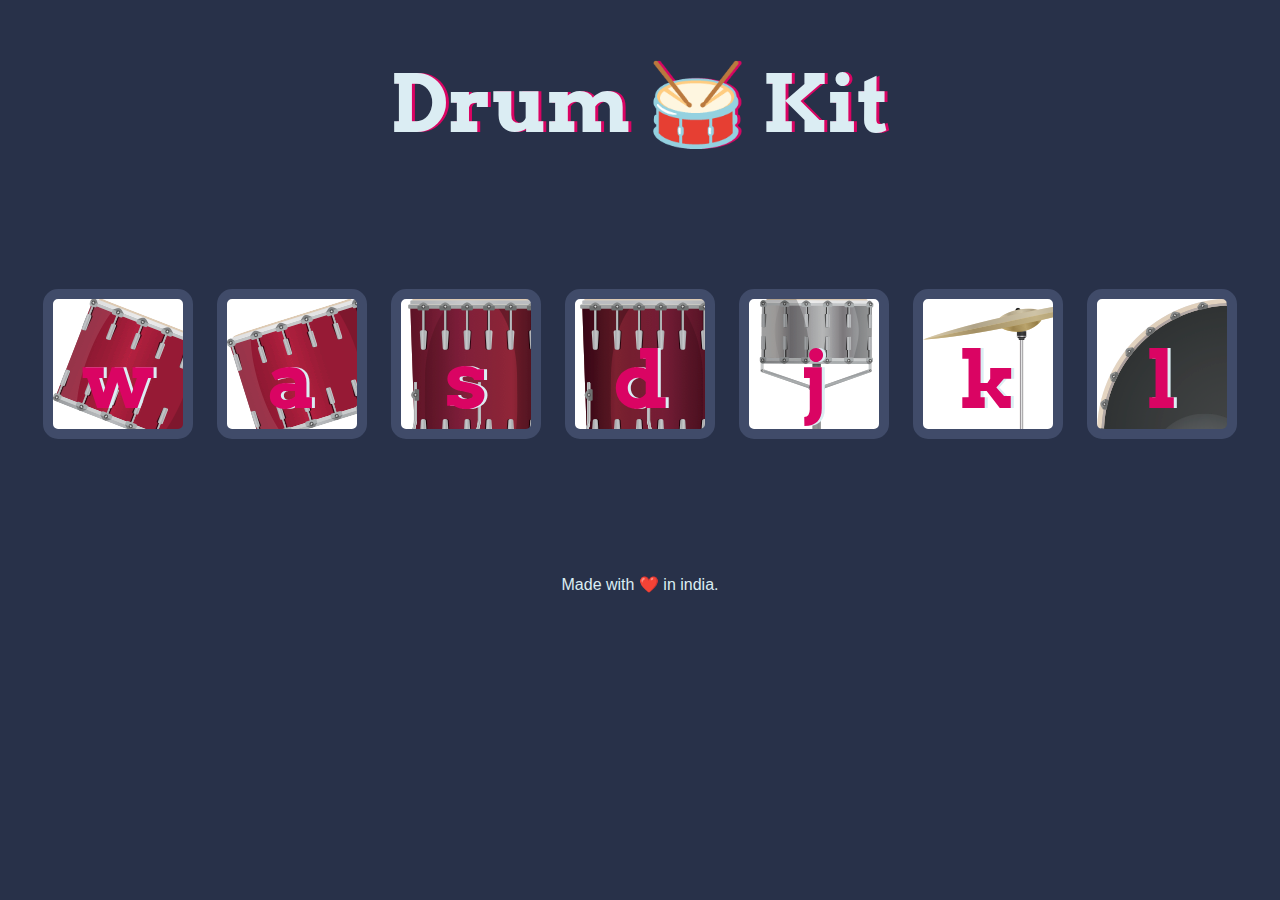
<file: Drum Kit Completed/index.html>
<!DOCTYPE html>
<html lang="en" dir="ltr">

<head>
  <meta charset="utf-8">
  <title>Drum Kit</title>
  <link rel="stylesheet" href="styles.css">
  <link href="https://fonts.googleapis.com/css?family=Arvo" rel="stylesheet">
</head>

<body>
  <h1 id="title">Drum 🥁 Kit</h1>
  <div class="set">
    <button class="w drum">w</button>
    <button class="a drum">a</button>
    <button class="s drum">s</button>
    <button class="d drum">d</button>
    <button class="j drum">j</button>
    <button class="k drum">k</button>
    <button class="l drum">l</button>
  </div>


<script src="index.js" charset="utf-8"></script>

<footer>
  Made with ❤️ in india.
</footer>
</body>
</html>
</file>
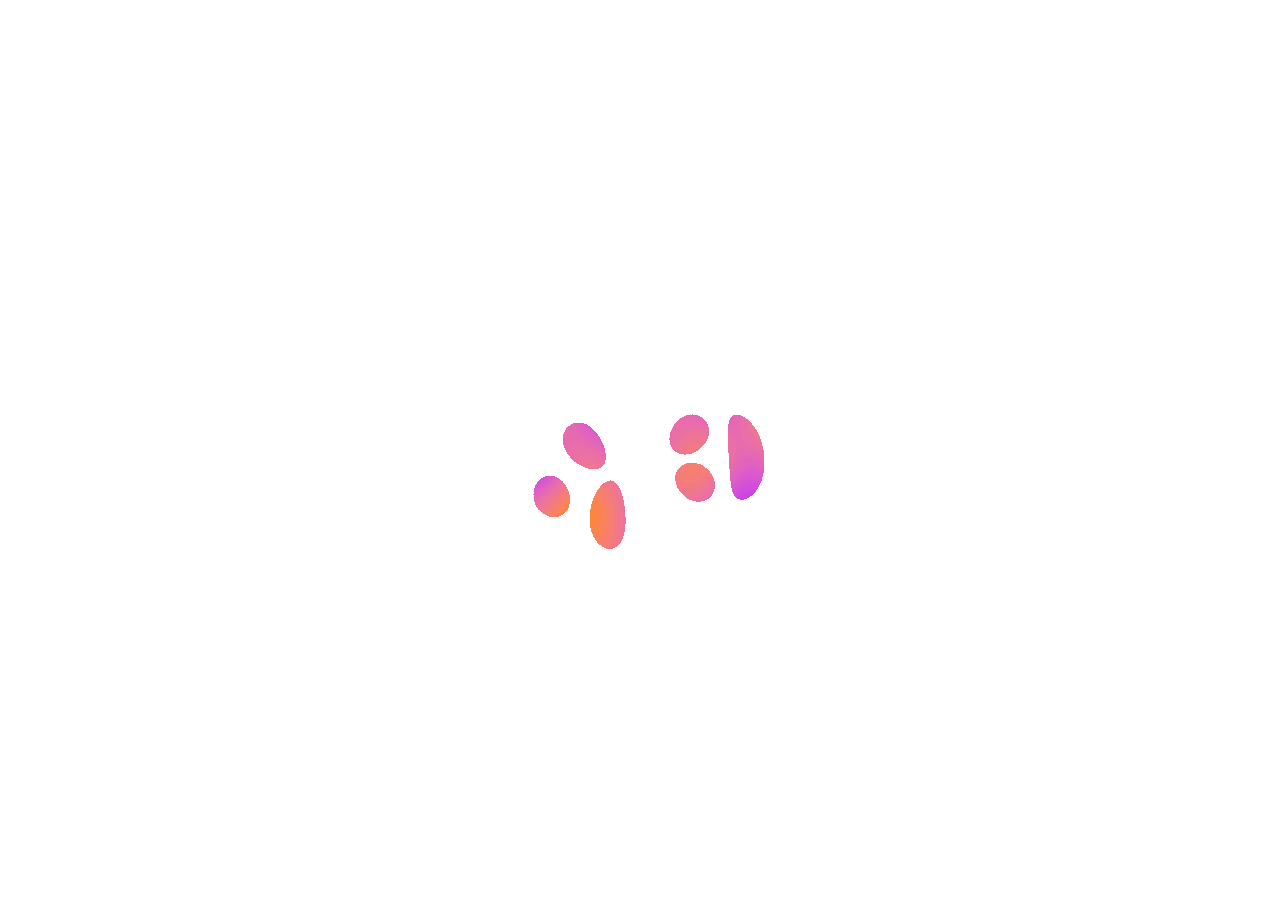
<file: practicearea/index.html>
<!DOCTYPE html>
<html lang="en">
<head>
    <meta charset="UTF-8">
    <meta http-equiv="X-UA-Compatible" content="IE=edge">
    <meta name="viewport" content="width=device-width, initial-scale=1.0">
    <link rel="stylesheet" href="styles.css">
    <title>Document</title>
</head>
<body >
    <div id="loading"></div>
    <h1>hi</h1>
    





    <script>

var x = document.getElementById('loading');

window.addEventListener("load",function(){
    x.styles.display='none';
})
alert("hi")

    </script>
</body>
</html>
</file>
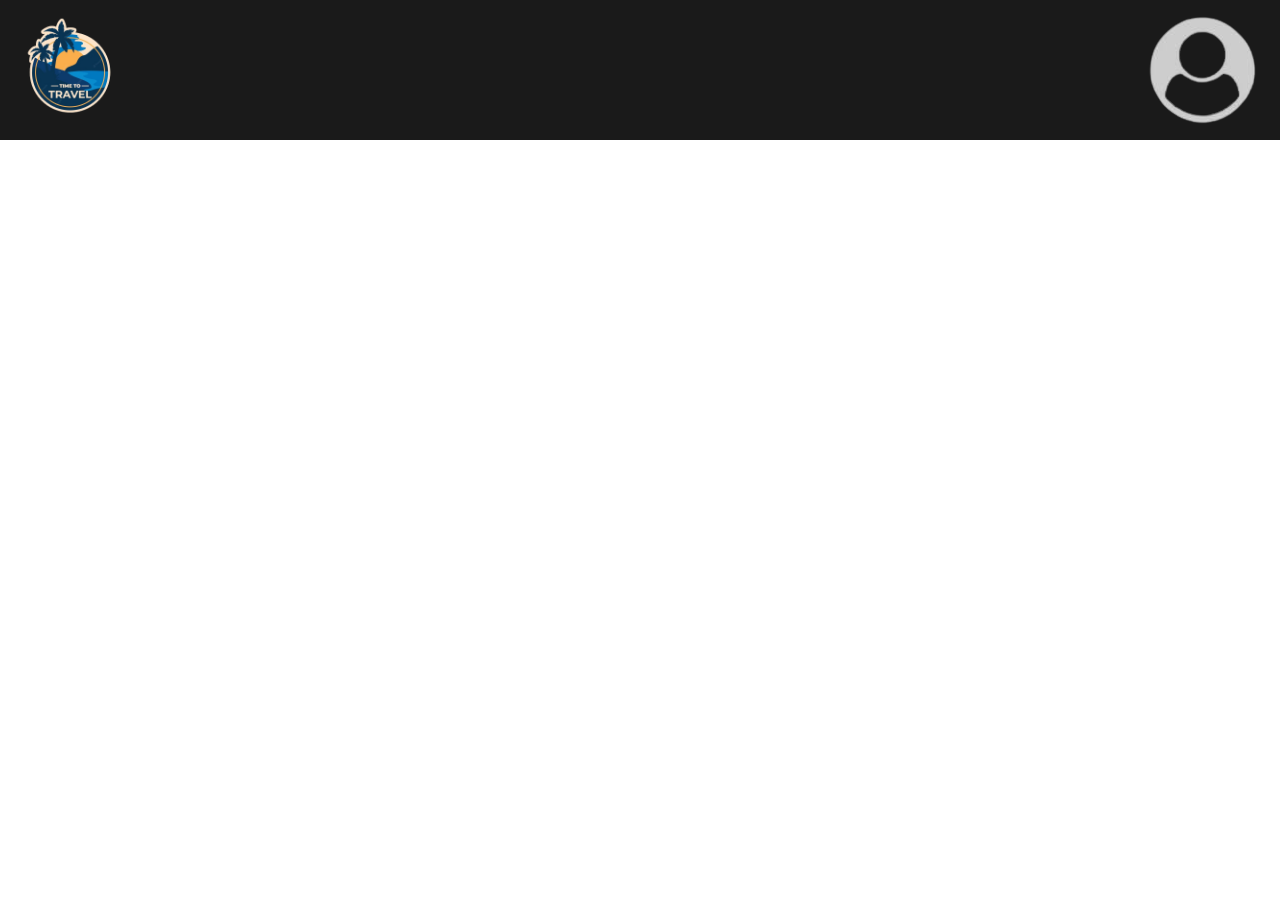
<file: codes with js/drop_down_profile/index.html>
<!DOCTYPE html>
<html lang="en">
<head>
    <meta charset="UTF-8">
    <meta http-equiv="X-UA-Compatible" content="IE=edge">
    <meta name="viewport" content="width=device-width, initial-scale=1.0">
    <link rel="stylesheet" href="styles.css">
    <title>Dashboard</title>
</head>
<body>
    <div class="hero">
<nav>
    <img src="images/Travellogo-removebg-preview (2).png" alt="" class="logo">
    <img src="images/download-removebg-preview.png" onclick="toggleMenu()">
    <div class="sub-menu-wrap" id="subMenu">
        <div class="sub-menu">
            <div class="user-info">
                <img src="images/download-removebg-preview.png">
            <h3>Username</h3>
            </div>
            <hr>
            <a href="#"  class="sub-menu-link">
                <img src="images/profile.png" alt="">
                <p>Edii Profile</p>
                <span></span>
            </a>
            <a href="#"  class="sub-menu-link">
                <img src="images/setting.png" alt="">
                <p>Setting</p>
                <span></span>
            </a>
            <a href="#"  class="sub-menu-link">
                <img src="images/help.png" alt="">
                <p>Help & Support</p>
                <span></span>
            </a>
            <a href="#"  class="sub-menu-link">
                <img src="images/logout.png" alt="">
                <p>Logout</p>
                <span></span>
            </a>
        </div>
    </div>

    
</nav>

    </div>
<script>

let subMenu=document.getElementById("subMenu")
function toggleMenu(){
    subMenu.classList.toggle("open-menu");
}
</script>
</body>
</html>
</file>
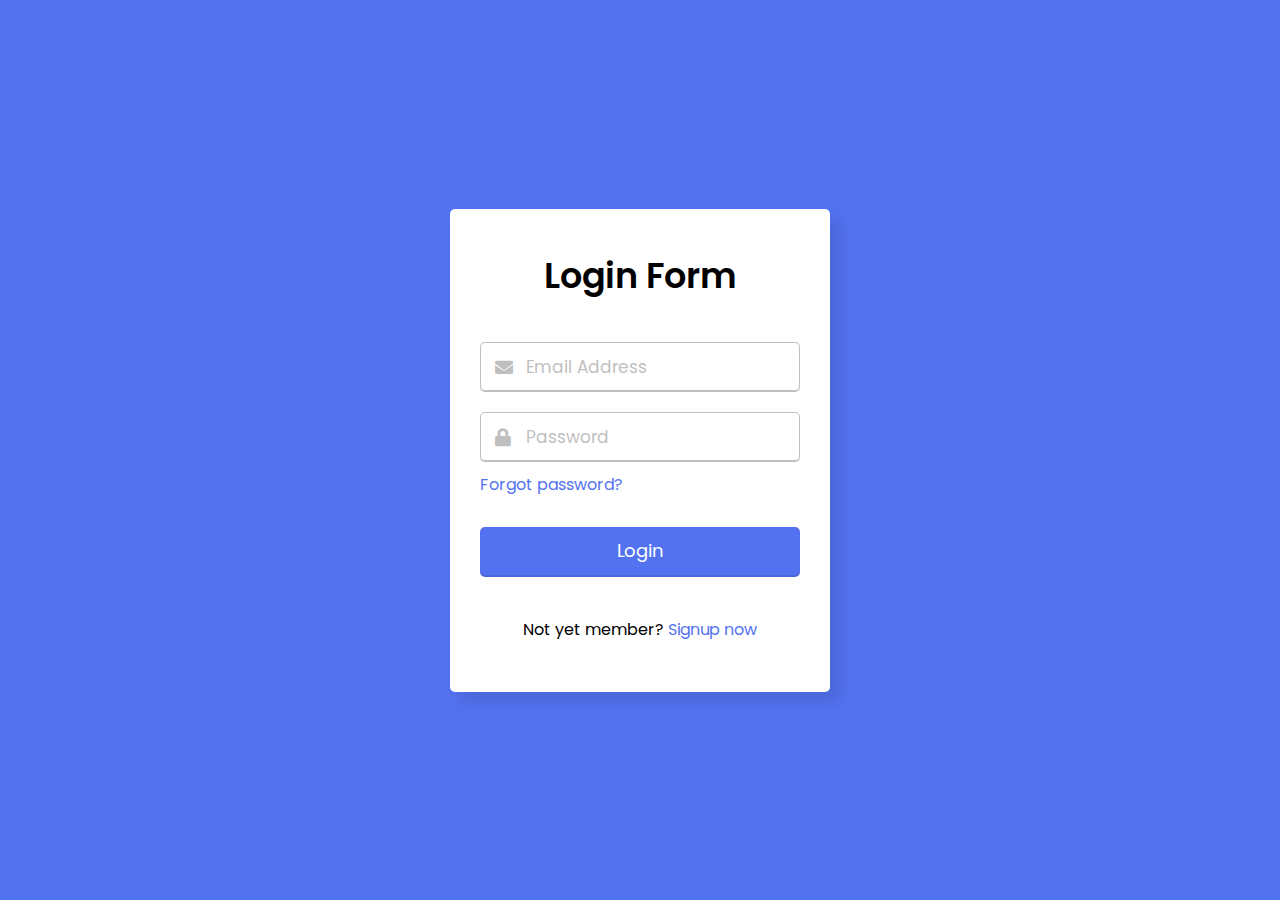
<file: codes with js/loginpage/index.html>
<!DOCTYPE html>
<!-- Coding By CodingNepal - youtube.com/codingnepal -->
<html lang="en">
<head>
  <meta charset="UTF-8">
  <meta name="viewport" content="width=device-width, initial-scale=1.0">
  <title>Login page </title>
  <link rel="stylesheet" href="styles.css">
  <link rel="stylesheet" href="https://cdnjs.cloudflare.com/ajax/libs/font-awesome/5.15.3/css/all.min.css"/>
  <link rel="icon" href="../../images.png/me.svg">
</head>
<body>
  <div class="wrapper">
    <header>Login Form</header>
    <form action="#">
      <div class="field email">
        <div class="input-area">
          <input type="text" placeholder="Email Address">
          <i class="icon fas fa-envelope"></i>
          <i class="error error-icon fas fa-exclamation-circle"></i>
        </div>
        <div class="error error-txt">Email can't be blank</div>
      </div>
      <div class="field password">
        <div class="input-area">
          <input type="password" placeholder="Password">
          <i class="icon fas fa-lock"></i>
          <i class="error error-icon fas fa-exclamation-circle"></i>
        </div>
        <div class="error error-txt">Password can't be blank</div>
      </div>
      <div class="pass-txt"><a href="#">Forgot password?</a></div>
      <input type="submit" value="Login">
    </form>
    <div class="sign-txt">Not yet member? <a href="../signinpage/index.html">Signup now</a></div>
  </div>
  <script src="script.js"></script>
</body>
</html>
</file>
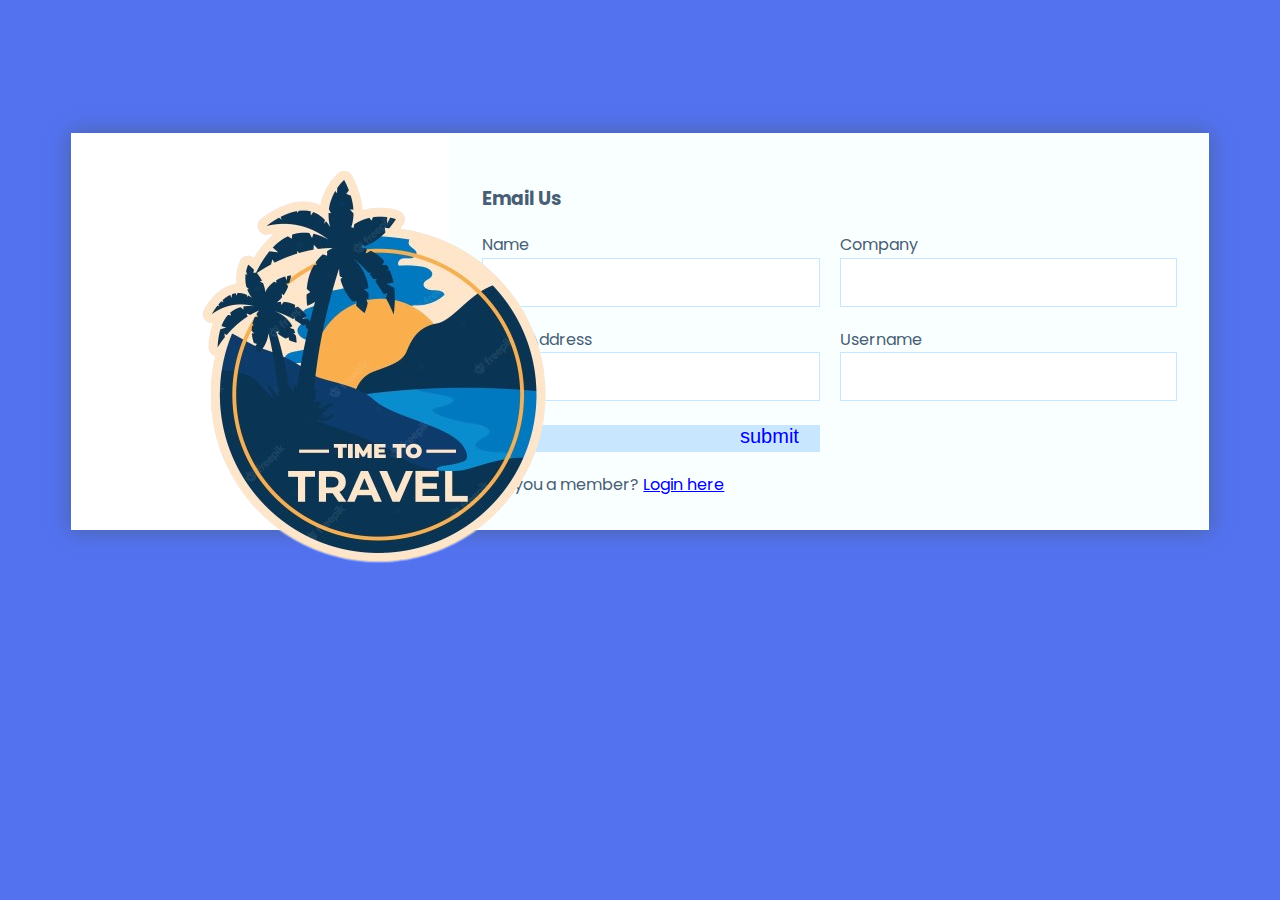
<file: codes with js/signinpage/index.html>
<!DOCTYPE html>
<html lang="en">
<head>
  <meta charset="UTF-8">
  <meta name="viewport" content="width=device-width, initial-scale=1.0">
  <meta http-equiv="X-UA-Compatible" content="ie=edge">
  <title>Signin page</title>
  <link href="https://maxcdn.bootstrapcdn.com/font-awesome/4.7.0/css/font-awesome.min.css" rel="stylesheet" integrity="sha384-wvfXpqpZZVQGK6TAh5PVlGOfQNHSoD2xbE+QkPxCAFlNEevoEH3Sl0sibVcOQVnN" crossorigin="anonymous">
  <link rel="stylesheet" href="https://cdnjs.cloudflare.com/ajax/libs/animate.css/3.5.2/animate.css" />
  <link rel="stylesheet" href="styles.css">
  <link rel="icon" href="../../images.png/me.svg">
</head>
<body>
  <div class="container">
    <h1 class="brand"><span>      </span>   </h1>
    <div class="wrapper">
      <div class="company-info">


      </div>
      <div class="contact">
        <h3>Email Us</h3>
        <div class="alert">Your message has been sent</div>
        <form id="contactForm">
          <p>
            <label>Name</label>
            <input type="text" name="name" id="name" required>
          </p>
          <p>
            <label>Company</label>
            <input type="text" name="company" id="company">
          </p>
          <p>
            <label>Email Address</label>
            <input type="email" name="email" id="email" required>
          </p>

          <p>
            <label>Username</label>
            <input type="text" name="name" id="name" required>
          </p>
    <p>
        <button  class="btn" ></button><a class="link_design" href="../drop_down_profile/index.html">submit</a>
    </p>   
    <p>
          <div class="sign-txt">Are you a member? <a href="../loginpage/index.html">Login here</a></div>
    </p>    
        </form>
      </div>
    </div>
  </div>
  <img src="Travellogo-removebg-preview (2).png" alt="" class="image1">
  

 
  <script src="main.js"></script>
  <script src="main1.js"></script>
</body>
</html>
</file>
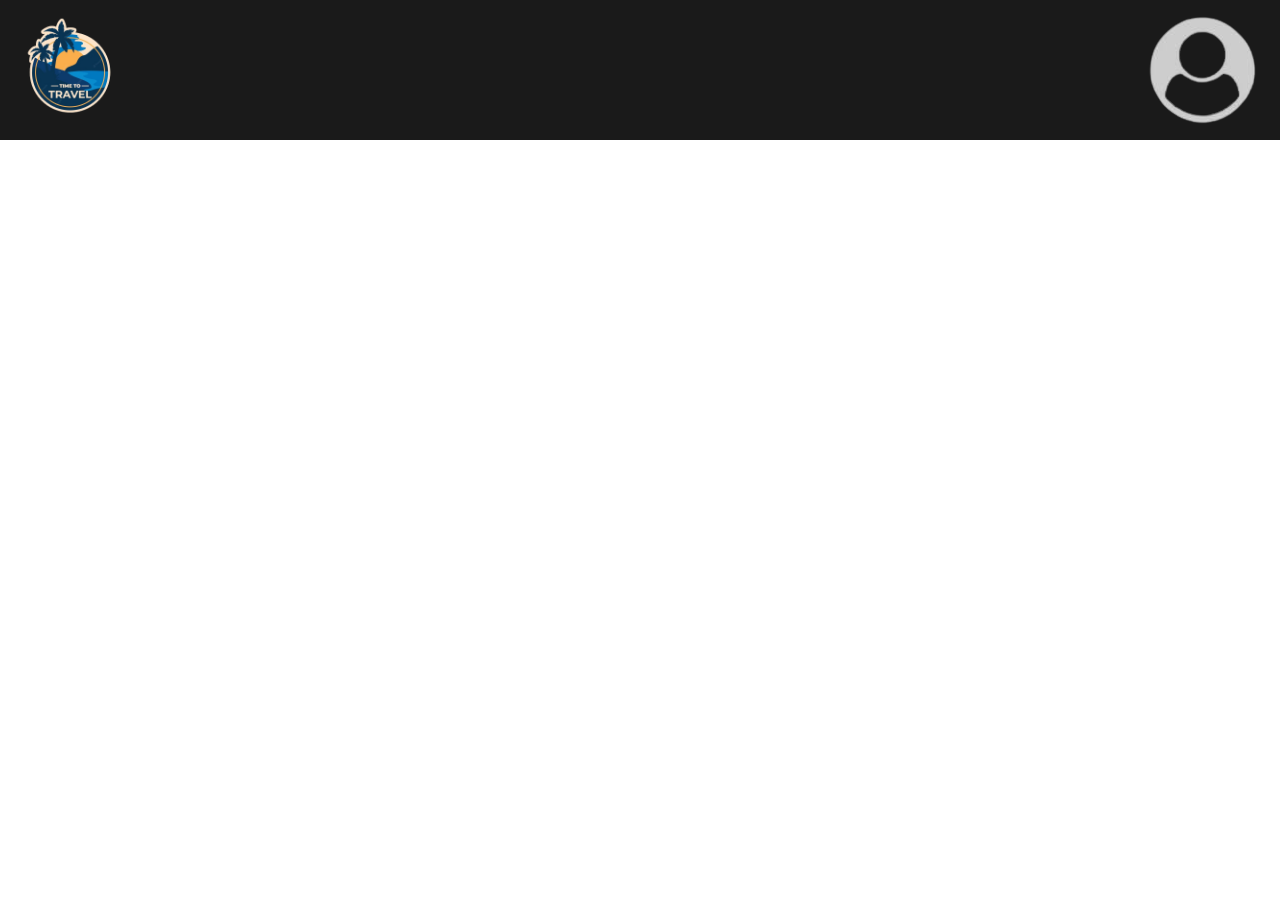
<file: images.png/drop_down_profile/index.html>
<!DOCTYPE html>
<html lang="en">
<head>
    <meta charset="UTF-8">
    <meta http-equiv="X-UA-Compatible" content="IE=edge">
    <meta name="viewport" content="width=device-width, initial-scale=1.0">
    <link rel="stylesheet" href="styles.css">
    <title>Dashboard</title>
    <link rel="icon" href="../../images.png/me.svg">
</head>
<body>
    <div class="hero">
<nav>
    <img src="images/Travellogo-removebg-preview (2).png" alt="" class="logo">
    <img src="images/download-removebg-preview.png" onclick="toggleMenu()">
    <div class="sub-menu-wrap" id="subMenu">
        <div class="sub-menu">
            <div class="user-info">
                <img src="images/download-removebg-preview.png">
            <h3>Username</h3>
            </div>
            <hr>
            <a href="#"  class="sub-menu-link">
                <img src="images/profile.png" alt="">
                <p>Edii Profile</p>
                <span></span>
            </a>
            <a href="#"  class="sub-menu-link">
                <img src="images/setting.png" alt="">
                <p>Setting</p>
                <span></span>
            </a>
            <a href="#"  class="sub-menu-link">
                <img src="images/help.png" alt="">
                <p>Help & Support</p>
                <span></span>
            </a>
            <a href="../loginpage/index.html"  class="sub-menu-link">
                <img src="images/logout.png" alt="">
                <p>Logout</p>
                <span></span>
            </a>
        </div>
    </div>

    
</nav>

    </div>
<script>

let subMenu=document.getElementById("subMenu")
function toggleMenu(){
    subMenu.classList.toggle("open-menu");
}
</script>
</body>
</html>
</file>
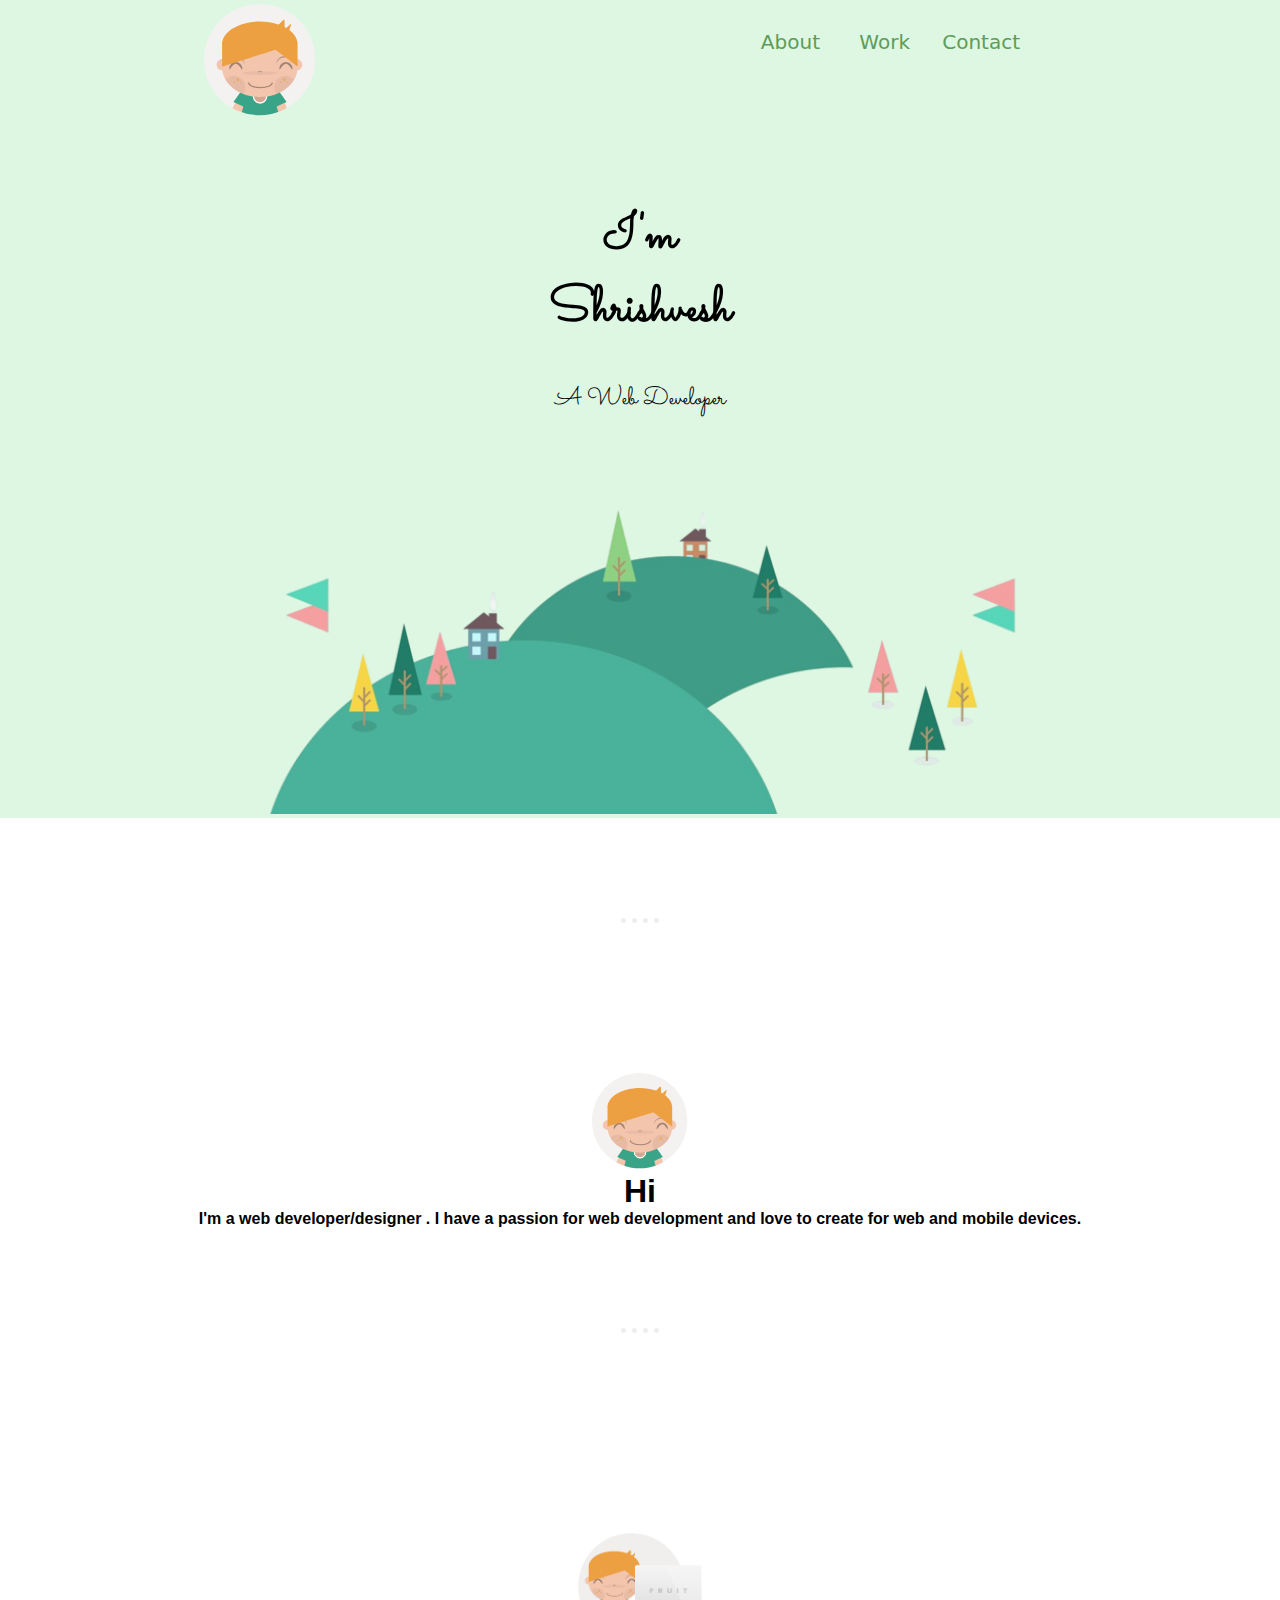
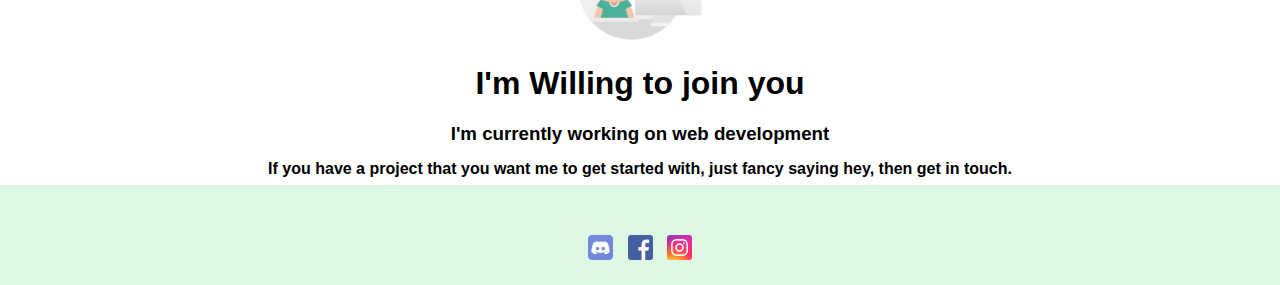
<file: Mysite/Tutorialcodes.html/HTML.html>
<!DOCTYPE html>
<html lang="en">
<head>
    <meta charset="UTF-8">
    <title>My Website </title>
    <link rel="stylesheet" href="../../css/styles1.css">
    <link rel="preconnect" href="https://fonts.googleapis.com">
<link rel="preconnect" href="https://fonts.gstatic.com" crossorigin>
<link href="https://fonts.googleapis.com/css2?family=Sacramento&display=swap" rel="stylesheet">
<link rel="icon" href="images.png/Melogo.jpg">

</head>
<body >




    <nav>
      
        <img class="logopic1"
        src="../../images.png/me.svg"
         alt="Me.logo"
        >
    

       
      
        <ul>

            <li><a href="../../Mysite/Tutorialcodes.html/HTML.html" class="about">About</a></li>
            <li><a href="../../work/work.html" class="work">Work</a></li>
            <li><a href="" class="contact">Contact</a></li>
            
        </ul>
 
    </nav>   


    <div class="bodypart1">
    <div class="Top-Container">
        
        <h1 class="headingpart1">I'm Shrishvesh</h1>
            <p class="paragraphpart1">A Web Developer </p>
         
        <img src="../../images.png/mountaingreen-removebg-preview.png" alt="mountain-img"
        class="image1">
    </div>
    <div class="Middle-Container">

    </div>
    <div class="Bottom-Container">


</div>  

</div>
<hr>
<div class="bodypart2">
    <div class="top-container2">
<img src="../../images.png/me.svg" alt="Melogo" class="image2">
    </div>
    <div class="middle-container2">
<h1 >Hi</h1>
    </div>
    <div class="bottom-container2">
        
    
        <h4 >
        I'm a web developer/designer . I have a passion for web development and love to create for web and mobile devices.
        </h4>
   
   
</div>
</div>
<hr>
<div class="bodypart3">
     <div class="-container3">
        <img src="../../images.png/me-dev-removebg-preview.png" alt="me.dev"
        class="image3">
     </div>
    <div class="top-container3">
<h1>I'm Willing to join you</h1>
    </div>
    <div class="middle-container3">
<h3 >I'm currently working on web development</h3>
    </div>
    <div class="bottom-container3">
        
        <h4 >
         If you have a project that you want me to get started with, just fancy saying hey, then get in touch.
        </h4>
</div>
</div>

<nav class="navpart1">
    <div class="imagestyle">
   <a href="https://discord.com/channels/@me "> <img class="image4" src="../../images.png/facebock.jpg" alt=""></a>
    <a href="https://www.facebook.com/"><img class="image5" src="../../images.png/facebook1.png" alt=""></a>
    <a href="https://www.instagram.com/"></a><img class="image6" src="../../images.png/instagram.png" alt="yomanthunder"></a>
</div>
</nav>


    
<script src="main.js"></script>

</body>
</html>
</file>
<file: Drum Kit Completed/styles.css>
body {
  text-align: center;
  background-color: #283149;
}

h1 {
  font-size: 5rem;
  color: #DBEDF3;
  font-family: "Arvo", cursive;
  text-shadow: 3px 0 #DA0463;

}

footer {
  color: #DBEDF3;
  font-family: sans-serif;
}

.w {
  background-image: url("images/tom1.png");
}

.a {
  background-image: url("images/tom2.png");
}

.s {
  background-image: url("images/tom3.png");
}

.d {
  background-image: url("images/tom4.png");
}

.j {
  background-image: url("images/snare.png");
}

.k {
  background-image: url("images/crash.png");
}

.l {
  background-image: url("images/kick.png");
}

.set {
  margin: 10% auto;
}

.pressed {
  box-shadow: 0 3px 4px 0 #DBEDF3;
  opacity: 0.5;
}

.red {
  color: red;
}

.drum {
  outline: none;
  border: 10px solid #404B69;
  font-size: 5rem;
  font-family: 'Arvo', cursive;
  line-height: 2;
  font-weight: 900;
  color: #DA0463;
  text-shadow: 3px 0 #DBEDF3;
  border-radius: 15px;
  display: inline-block;
  width: 150px;
  height: 150px;
  text-align: center;
  margin: 10px;
  background-color: white;
}
</file>
<file: practicearea/styles.css>
#loading{
    width:100%;
    height: 100vh;
   position: fixed;
    background: #fff url("load-1110_256.gif") no-repeat center;
    z-index: 99999999;
}
</file>
<file: codes with js/drop_down_profile/styles.css>
*{
    margin: 0;
    padding: 0;
    font-family: 'Poppins'  sans-serif;
    box-sizing: border-box;
}
.hero{
    width: 100%;
    min-height:100vh;
    background: white;
    color: #525252;
}
nav{
    background: #1a1a1a;
    width: 100%;
    padding: 10px 10px ;
    display : flex;
    align-items: center;
    justify-content: space-between;
    position: relative;
}
.logo{
    width:120px;
}
.user-pic{
    width: 75px;
    cursor:pointer;
}
.sub-menu-wrap{
    position: absolute;
    top:100%;
    right: 10%;
    width:320px;
    right: 0%;
    max-height: 0px;
    overflow: hidden;
    transition: max-height 0.5s;
}
.sub-menu-wrap.open-menu{
    max-height:400px;
}
.sub-menu{
    background: #ffff;
    padding: 20px;
    margin:10px;

}
.user-info{
    display: flex;
    align-items: center;

}

.user-info img{
    width:60px;
    margin-right: 0px;
}
.sub-menu-link{
    display:flex;
    align-items:center;
    text-decoration: none;
    color: #525252;
    margin: 12px 0px;

}
.sub-menu-link p{
    width: 100%;
}
.sub-menu-link img{
    width:40px;
    background:#e5e5e5;
    border-radius: 50%;
    padding: 8px;
    margin-right:15px;
}
.sub-menu-link span{
    font-size: 22px;
}
.sub-menu-link:hover span{
    transform: translate(5px)

}
.sub-menu-link:hover{
    font-weight: 600;
}
</file>
<file: codes with js/loginpage/styles.css>
@import url('https://fonts.googleapis.com/css2?family=Poppins:wght@400;500;600&display=swap');
*{
  margin: 0;
  padding: 0;
  box-sizing: border-box;
  font-family: "Poppins", sans-serif;
}
body{
  width: 100%;
  height: 100vh;
  display: flex;
  align-items: center;
  justify-content: center;
  background: #5372F0;
}
::selection{
  color: #fff;
  background: #5372F0;
}
.wrapper{
  width: 380px;
  padding: 40px 30px 50px 30px;
  background: #fff;
  border-radius: 5px;
  text-align: center;
  box-shadow: 10px 10px 15px rgba(0,0,0,0.1);
}
.wrapper header{
  font-size: 35px;
  font-weight: 600;
}
.wrapper form{
  margin: 40px 0;
}
form .field{
  width: 100%;
  margin-bottom: 20px;
}
form .field.shake{
  animation: shake 0.3s ease-in-out;
}
@keyframes shake {
  0%, 100%{
    margin-left: 0px;
  }
  20%, 80%{
    margin-left: -12px;
  }
  40%, 60%{
    margin-left: 12px;
  }
}
form .field .input-area{
  height: 50px;
  width: 100%;
  position: relative;
}
form input{
  width: 100%;
  height: 100%;
  outline: none;
  padding: 0 45px;
  font-size: 18px;
  background: none;
  caret-color: #5372F0;
  border-radius: 5px;
  border: 1px solid #bfbfbf;
  border-bottom-width: 2px;
  transition: all 0.2s ease;
}
form .field input:focus,
form .field.valid input{
  border-color: #5372F0;
}
form .field.shake input,
form .field.error input{
  border-color: #dc3545;
}
.field .input-area i{
  position: absolute;
  top: 50%;
  font-size: 18px;
  pointer-events: none;
  transform: translateY(-50%);
}
.input-area .icon{
  left: 15px;
  color: #bfbfbf;
  transition: color 0.2s ease;
}
.input-area .error-icon{
  right: 15px;
  color: #dc3545;
}
form input:focus ~ .icon,
form .field.valid .icon{
  color: #5372F0;
}
form .field.shake input:focus ~ .icon,
form .field.error input:focus ~ .icon{
  color: #bfbfbf;
}
form input::placeholder{
  color: #bfbfbf;
  font-size: 17px;
}
form .field .error-txt{
  color: #dc3545;
  text-align: left;
  margin-top: 5px;
}
form .field .error{
  display: none;
}
form .field.shake .error,
form .field.error .error{
  display: block;
}
form .pass-txt{
  text-align: left;
  margin-top: -10px;
}
.wrapper a{
  color: #5372F0;
  text-decoration: none;
}
.wrapper a:hover{
  text-decoration: underline;
}
form input[type="submit"]{
  height: 50px;
  margin-top: 30px;
  color: #fff;
  padding: 0;
  border: none;
  background: #5372F0;
  cursor: pointer;
  border-bottom: 2px solid rgba(0,0,0,0.1);
  transition: all 0.3s ease;
}
form input[type="submit"]:hover{
  background: #2c52ed;
}
</file>
<file: codes with js/signinpage/styles.css>
@import url('https://fonts.googleapis.com/css2?family=Poppins:wght@400;500;600&display=swap');


*{
    box-sizing: border-box;
    font-family: "Poppins", sans-serif;
  }
  
  body{
    
    background-color: #5372F0;
    color:#485e74;
    line-height:1.6;
    font-family: 'Segoe UI', Tahoma, Geneva, Verdana, sans-serif;
    padding:1em;

  }

  
  .container{
    max-width:1170px;
    margin-left:auto;
    margin-right:auto;
    padding:1em;
  }
  
  ul{
    list-style: none;
    padding:0;
  }
  
  .brand{
    text-align: center;
    padding-top: 50px;
  }
  
  .brand span{
    color:#fff;
  }
  
  .wrapper{
    box-shadow: 0 0 20px 0 rgba(72,94,116,0.7);
  }
  
  .wrapper > *{
    padding: 1em;
  }
  
  .company-info{
    background-color: white;
   
    size: 50%;
  }
  
  .company-info h3, .company-info ul{
    text-align: center;
    margin:0 0 1rem 0;
  }
  
  .contact{
    background:#f9feff;
  }
  
  /* FORM STYLES */
  .contact form{
    display: grid;
    grid-template-columns: 1fr 1fr;
    grid-gap:20px;
    
  }
  
  .contact form label{
    display:block;
  }
  
  .contact form p{
    margin:0;
  }
  
  .contact form .full{
    grid-column: 1 / 3;
  }
  
  .contact form button, .contact form input, .contact form textarea{
    width:100%;
    padding:1em;
    border:1px solid #c9e6ff;
  }
  
  .contact form button{
    background:#c9e6ff;
    border:0;
    text-transform: uppercase;
  }
  
  .contact form button:hover,.contact form button:focus{
    background:#92bde7;
    color:#fff;
    outline:0;
    transition: background-color 2s ease-out;
  }
  
  .alert{
    text-align: center;
    padding:10px;
    background:#79c879;
    color:#fff;
    margin-bottom:10px;
    display:none;
  }
  
  /* LARGE SCREENS */
  @media(min-width:700px){
    .wrapper{
      display: grid;
      grid-template-columns: 1fr 2fr;
    }
  
    .wrapper > *{
      padding:2em;
    }
  
    .company-info h3, .company-info ul, .brand{
      text-align: left;
    }
  }
  .image1{
    position: absolute;
    top: 15%;
    left: 10%;
  }
.link_design{
  text-decoration: none;
  font-family: 'Segoe UI', Tahoma, Geneva, Verdana, sans-serif;
  position: absolute;
  top: 420px;
  font-size: 20px;
  left: 740px;
}
</file>
<file: images.png/drop_down_profile/styles.css>
*{
    margin: 0;
    padding: 0;
    font-family: 'Poppins'  sans-serif;
    box-sizing: border-box;
}
.hero{
    width: 100%;
    min-height:100vh;
    background: white;
    color: #525252;
}
nav{
    background: #1a1a1a;
    width: 100%;
    padding: 10px 10px ;
    display : flex;
    align-items: center;
    justify-content: space-between;
    position: relative;
}
.logo{
    width:120px;
}
.user-pic{
    width: 75px;
    cursor:pointer;
}
.sub-menu-wrap{
    position: absolute;
    top:100%;
    right: 10%;
    width:320px;
    right: 0%;
    max-height: 0px;
    overflow: hidden;
    transition: max-height 0.5s;
}
.sub-menu-wrap.open-menu{
    max-height:400px;
}
.sub-menu{
    background: #ffff;
    padding: 20px;
    margin:10px;

}
.user-info{
    display: flex;
    align-items: center;

}

.user-info img{
    width:60px;
    margin-right: 0px;
}
.sub-menu-link{
    display:flex;
    align-items:center;
    text-decoration: none;
    color: #525252;
    margin: 12px 0px;

}
.sub-menu-link p{
    width: 100%;
}
.sub-menu-link img{
    width:40px;
    background:#e5e5e5;
    border-radius: 50%;
    padding: 8px;
    margin-right:15px;
}
.sub-menu-link span{
    font-size: 22px;
}
.sub-menu-link:hover span{
    transform: translate(5px)

}
.sub-menu-link:hover{
    font-weight: 600;
}
</file>
<file: css/styles1.css>
*{
    padding: 0;
    margin: 0;
    box-sizing: border-box;
}
body{
    font-family: sans-serif;
    
}
.loading{
    width:100%;
    height: 100vh;
    position:fixed;
    background: #fff url("../load-1110_256.gif") no-repeat center;
    z-index: 99999999;
    display: none;
    
}



/* heading*/
.headingpart1{
    width:20%;
  margin: auto;
  padding-top: 100px;
  text-align: center;
   font-family: 'Sacramento', cursive;
   font-size: 3.125rem;
}

.heading2part1{
    width: 20%;
    text-align: center;
}
h4{
    text-align: center;
}
.workheading1{
    font-size: 200px;
    text-align: center;
}




/*Paraggraph */
.paragraphpart1{
    width:20%;
    margin:auto;
    padding:35px;
    text-align: center;
    font-family: 'Sacramento', cursive;
    font-size: 1.5625rem;
   
}
.workpara1{
   font-size: 50px;
text-align: center;
font-family: 'Sacramento', cursive;
padding-top: 250px;
padding-bottom: 200px;
}

/*image */
.image1{
    width:65%;
    position: relative;
    left: 20%;
    padding-top: 50px;

}
.image2{
    width: 10%;
}
.image3{
    width: 13%;
}
.image4{
    display:inline-block;
    position :relative;
    width: 25px;
}
.image5{
    display:inline-block;
    position :relative;
    width: 25px;
    margin-left: 10px;
}
.image6{
    display:inline-block;
    position :relative;
    width: 25px;
    padding-top: 50px;
    margin-left: 10px;
}
.image7{
    width: 200px;
    margin-left: 0px;
}


.workpic1{
    width: 100px;
    position: absolute;
    top: 200px;
    left: 200px;
}
.workpic2{
    width: 100px;
    position: absolute;
    top: 200px;
    right: 200px;
}
.workpic3{
    width: 200px;
}
.workpic4{
    width: 1000px;
    height: 700px;
}
.workpic5{
    width: 1000px;
    height: 700px;
}
.workpic6{
    width: 1000px;
    height: 700px;
}
.workpic7{
    width: 500px;
    height: 300px;
}
.workpic8{
    width: 500px;
    height:300px;
}

/* containers*/
.top-container2{
    text-align: center;
}
.middle-container2{
    text-align: center;
}
.bottom-container2{
    margin: auto;
}
.-container3{
text-align: center;

}
.top-container3{
    text-align: center;
}
.middle-container3{
    text-align: center;
}
.bottom-container3{
    margin: auto;
}
.workbody1{
    background-color: #DDF7E3;
    font-family: 'Sacramento', cursive;
   
}
.workbody2{
    padding-top: 200px;
}

.worktopcontainer1{
   
    text-align: center;
}
.workmiddlecontainer1{
    text-align: center;
    line-height: 3;
}
.workbody3{
    background-color: #EEEEEE;
   
    height: 600px;
}
.workbody4{
    width: 1000px;
    position: absolute;
    top: 1250px;
    left: 500px;
    font-size: 25px;
    font-family: sans-serif;
    text-align: left;
    color: black;
}
.workbody5{
background-color: #FF0303;
height: 600px;
}
.workbody6{
    height: 600px;
    background-color: #37306B;
}
.workbody7{
    background-color: #F7C04A;
}
.workbody8{
    background-color: #002B5B;
  
}


/* Div */
.navpart1{
    text-align: center;
}
.navpart2{
    margin-top: 200px;
    text-align: center;
    width: 100%;
}






.bodypart2{
    
    width: 75%;
    height: 100%; 
    padding-top: 50px ;
    margin: auto;
}
.bodypart3{
    width: 75%;
    height: 100%; 
    padding-top: 100px ;
    margin: auto;
    line-height: 2;
}



.background1{
    height: 1000px;
    width: 100%;
    display: flex;
    align-items: center;
    justify-content: center;

}

.background1::before{
    content: '';
    background-image: url(images.png/hemendra-ahuja-cUAJLjUjLqI-unsplash.jpg);
    background-repeat: no-repeat;
    background-size: cover;
    background-position: center;
    position: absolute;
    top:0;
    left: 0;
    bottom: 0;
    right:0;
    ;
}
nav{
    background-color: #DDF7E3;
    height: 100px;
    
}

.logopic1{
    height: 120px;
    width: 120px;
    padding: 4px;
    display: inline-block;
    position: absolute;
    left: 200px;
    top: 0px;
}
nav label{
font-size: 30px;

color: #5D9C59;
cursor: pointer;

}
nav ul{
    float: right;
}
nav li{
    
    display: inline-block;
    list-style-type: none;
    padding-top: 80px;
    font-family: system-ui, -apple-system, BlinkMacSystemFont, 'Segoe UI', Roboto, Oxygen, Ubuntu, Cantarell, 'Open Sans', 'Helvetica Neue', sans-serif
    ;

}
nav li a{
    padding: 10px;
    color: #5D9C59;
    text-decoration: none;
    position: absolute;
    font-size: 20px;
   
}
.navpart1{
   
        background-color: #DDF7E3;

        
}



.contact{
    right: 250px;
    top: 20px;
}
.about{
    right: 450px;
    top: 20px;
}
.work{
    right: 360px;
    top: 20px;
}


nav li  a:hover{
    color: #40513B;
}
.bodypart1{
    background-color:#DDF7E3 ;
}
hr{
   margin: 100px auto 100px auto;
    border: none;
    border-top: 5px dotted #F0EEED;
    color:#fff;
    background-color: #fff;
    height: 1px;
    width: 3%;
    
}




.slider-frame{
    overflow: hidden;
    height: 800px;
    width: 1200px;
    margin-left: 360px;
    margin-top: 20px;

}

/*---------- SLIDE ANIMATION --------------*/


@keyframes slide_animation{
    0% {left:0px;}
    10% {left:0px;}
    20% {left:1200px;}
    30% {left:1200px;}
    40% {left: 2400px;}
    50% {left: 2400px;}
    60% {left: 1200px;}
    70% {left: 1200px;}
    80% {left: 0px;}
    90% {left: 0px;}
    100% {left:0px;}
}

@-webkit-keyframes slide_animation{
    0% {left:0px;}
    10% {left:0px;}
    20% {left:1200px;}
    30% {left:1200px;}
    40% {left: 2400px;}
    50% {left: 2400px;}
    60% {left: 1200px;}
    70% {left: 1200px;}
    80% {left: 0px;}
    90% {left: 0px;}
    100% {left:0px;}
}

.slide-images{
    width: 3600px;
    height: 800px;
    margin: 0 0 0 -2400px;
    position: relative;
    -webkit-animation-name: slide_animation;
    animation-name: slide_animation;
    -webkit-animation-duration: 33s;
    animation-duration: 33s;
    -webkit-animation-iteration-count: infinite;
    animation-iteration-count: infinite;
    -webkit-animation-direction: alternate;
    animation-direction: alternate;
    -webkit-animation-play-state: running;
    animation-play-state: running;
   

}

.img-container{
    height: 800px;
    width: 1200px;
    position: relative;
    float: left;
}
.BACKGROUND{
    padding-top: 50px;
}
.BACKGROUND1{
   text-align: center;
}
.linkstyle1{
    text-decoration: none;
    color: black;
}
.linkstyle2{
    text-decoration: none;
    color: white;
}
.linkstyle3{
    text-decoration: none;
    color: white;
}
</file>
